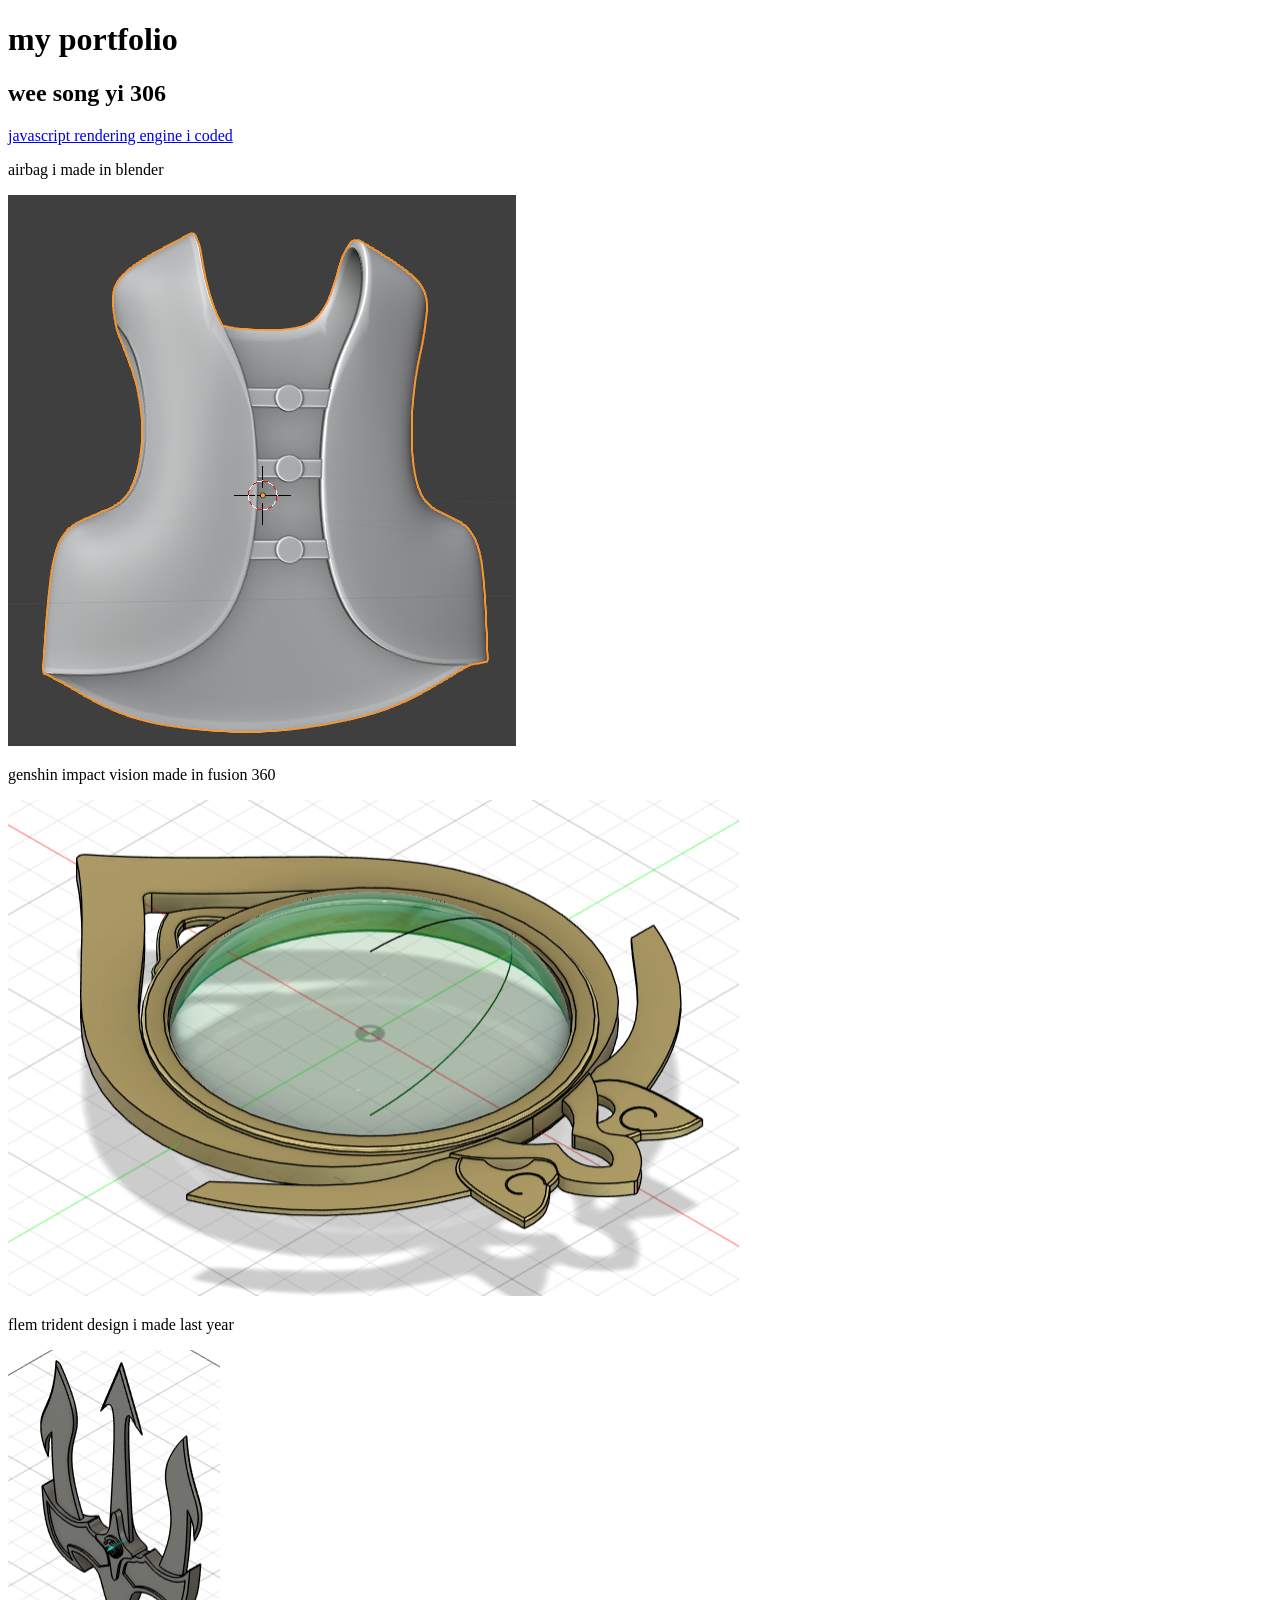
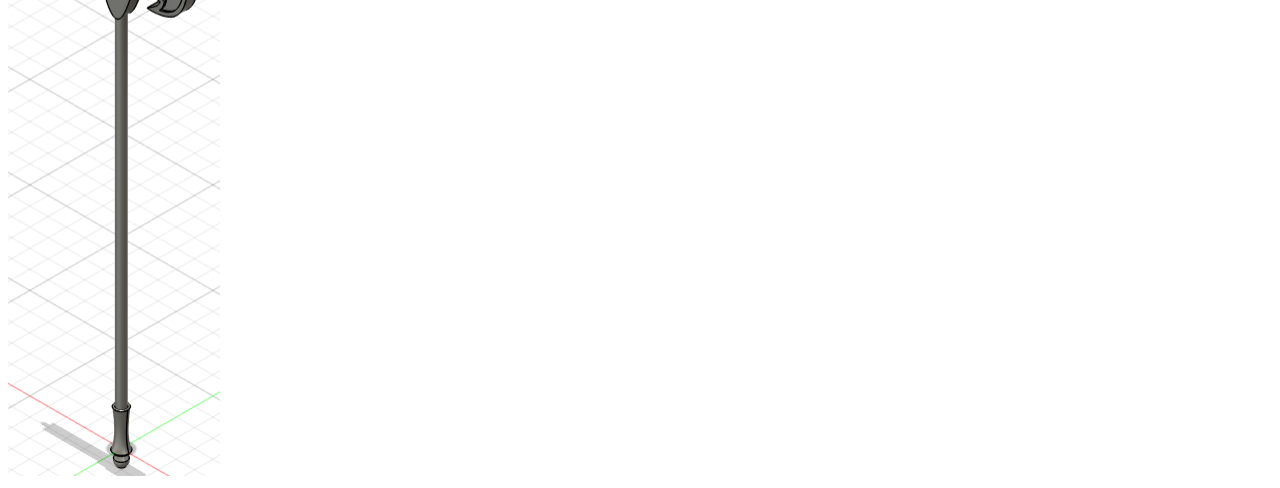
<file: index.html>
<!DOCTYPE html>
<html lang = "en">

    <head>
        <meta charset="UTF-8">
        <title>my website</title>
    </head>

    <body>

        <h1>my portfolio</h1>
        <h2>wee song yi 306</h2>

        <p><a href="engine.html">javascript rendering engine i coded</a></p>
        <p>airbag i made in blender</p>
        <img src="airbag.png">
        <p>genshin impact vision made in fusion 360</p>
        <img src="vision.png">
        <p>flem trident design i made last year</p>
        <img src="trident.png">
    </body>

</html>
</file>
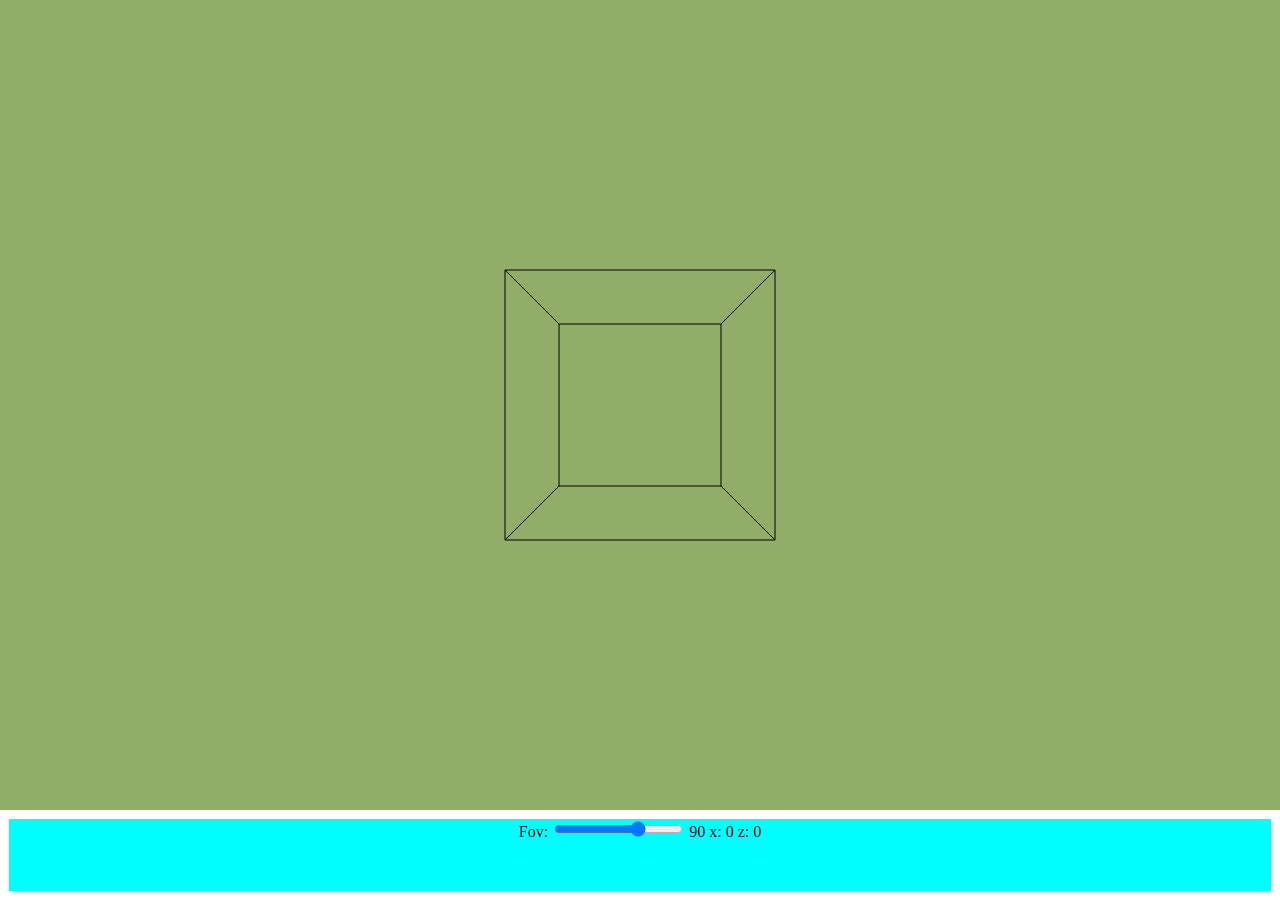
<file: engine.html>
<!DOCTYPE html>
<html lang = "en">

    <head>
        <meta charset="UTF-8">
        <title>rendering engine</title>
        <link rel="stylesheet" href="styles.css">
    </head>

    <body>
        <canvas id = "myCanvas"></canvas>


        <div id = "controls">
            <label for="fov">Fov:</label>
            <input type="range" id="fov" min="30" max="120" value="90">
            <output id="fovReading">90</output>

            x: <span id="xReading">0</span>
            z: <span id = "zReading">0</span>
        </div>
        <script src="script.js"></script>
    </body>

</html>
</file>
<file: styles.css>
html, body {
    margin: 0;
    padding: 0;
    overflow: hidden;
    height: 100%;
    background-color: #fffffffd;
}

canvas {
    display: block;
    background-color: rgb(145, 173, 103);
}

#controls {
    text-align: center;
    background-color: aqua;
    height: 8vh;
    margin: 1vh;
}
</file>
